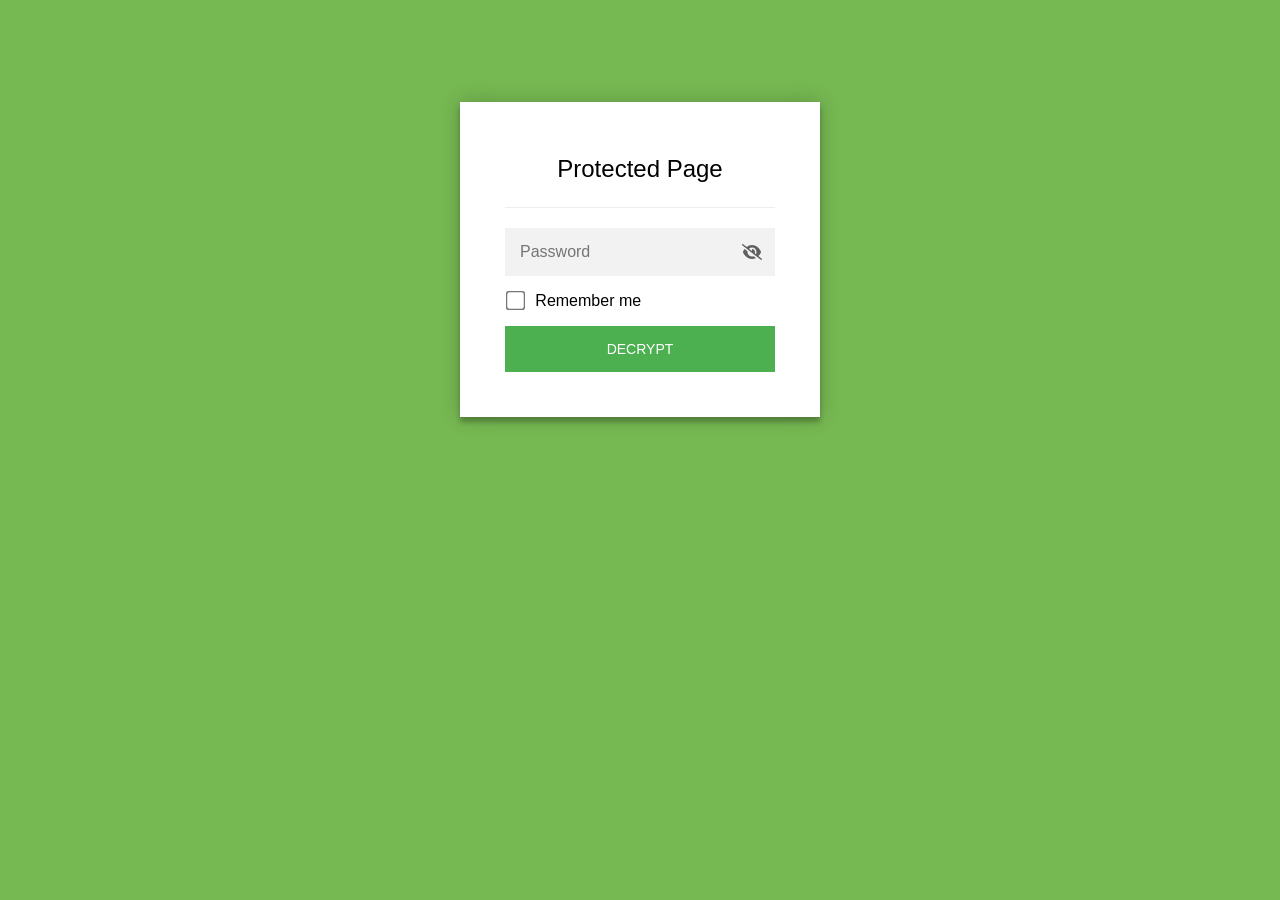
<file: bbwp/bathroom-renovations-lp/index.html>
<!DOCTYPE html>
<html class="staticrypt-html">
    <head>
        <meta charset="utf-8" />
        <title>Protected Page</title>
        <meta name="viewport" content="width=device-width, initial-scale=1" />

        <!-- do not cache this page -->
        <meta http-equiv="cache-control" content="max-age=0" />
        <meta http-equiv="cache-control" content="no-cache" />
        <meta http-equiv="expires" content="0" />
        <meta http-equiv="expires" content="Tue, 01 Jan 1980 1:00:00 GMT" />
        <meta http-equiv="pragma" content="no-cache" />

        <style>
            .staticrypt-hr {
                margin-top: 20px;
                margin-bottom: 20px;
                border: 0;
                border-top: 1px solid #eee;
            }

            .staticrypt-page {
                width: 360px;
                padding: 8% 0 0;
                margin: auto;
                box-sizing: border-box;
            }

            .staticrypt-form {
                position: relative;
                z-index: 1;
                background: #ffffff;
                max-width: 360px;
                margin: 0 auto 100px;
                padding: 45px;
                text-align: center;
                box-shadow: 0 0 20px 0 rgba(0, 0, 0, 0.2), 0 5px 5px 0 rgba(0, 0, 0, 0.24);
            }

            .staticrypt-form input[type="password"],
            input[type="text"] {
                background: inherit;
                border: 0;
                box-sizing: border-box; /* This ensures padding is included in the total width */
                font-size: 14px;
                outline: 0;
                padding: 15px 30px 15px 15px; /* Adjust the padding to ensure there is space for the icon */
                width: 100%;
            }

            .staticrypt-password-container {
                position: relative;
                outline: 0;
                background: #f2f2f2;
                width: 100%;
                border: 0;
                margin: 0 0 15px;
                box-sizing: border-box;
            }

            .staticrypt-toggle-password-visibility {
                cursor: pointer;
                height: 20px;
                opacity: 60%;
                padding: 13px;
                position: absolute;
                right: 0;
                top: 50%;
                transform: translateY(-50%);
                width: 20px;
            }

            .staticrypt-form .staticrypt-decrypt-button {
                text-transform: uppercase;
                outline: 0;
                background: #4CAF50;
                width: 100%;
                border: 0;
                padding: 15px;
                color: #ffffff;
                font-size: 14px;
                cursor: pointer;
            }

            .staticrypt-form .staticrypt-decrypt-button:hover,
            .staticrypt-form .staticrypt-decrypt-button:active,
            .staticrypt-form .staticrypt-decrypt-button:focus {
                background: #4CAF50;
                filter: brightness(92%);
            }

            .staticrypt-html {
                height: 100%;
            }

            .staticrypt-body {
                height: 100%;
                margin: 0;
            }

            .staticrypt-content {
                height: 100%;
                margin-bottom: 1em;
                background: #76B852;
                font-family: "Arial", sans-serif;
                -webkit-font-smoothing: antialiased;
                -moz-osx-font-smoothing: grayscale;
            }

            .staticrypt-instructions {
                margin-top: -1em;
                margin-bottom: 1em;
            }

            .staticrypt-title {
                font-size: 1.5em;
            }

            label.staticrypt-remember {
                display: flex;
                align-items: center;
                margin-bottom: 1em;
            }

            .staticrypt-remember input[type="checkbox"] {
                transform: scale(1.5);
                margin-right: 1em;
            }

            .hidden {
                display: none !important;
            }

            .staticrypt-spinner-container {
                height: 100%;
                display: flex;
                align-items: center;
                justify-content: center;
            }

            .staticrypt-spinner {
                display: inline-block;
                width: 2rem;
                height: 2rem;
                vertical-align: text-bottom;
                border: 0.25em solid gray;
                border-right-color: transparent;
                border-radius: 50%;
                -webkit-animation: spinner-border 0.75s linear infinite;
                animation: spinner-border 0.75s linear infinite;
                animation-duration: 0.75s;
                animation-timing-function: linear;
                animation-delay: 0s;
                animation-iteration-count: infinite;
                animation-direction: normal;
                animation-fill-mode: none;
                animation-play-state: running;
                animation-name: spinner-border;
            }

            @keyframes spinner-border {
                100% {
                    transform: rotate(360deg);
                }
            }

            @media screen and (-webkit-min-device-pixel-ratio: 0) {
                .staticrypt-form input[type="password"],
                input[type="text"] {
                    font-size: 16px;
                }
            }
        </style>
    </head>

    <body class="staticrypt-body">
        <div id="staticrypt_loading" class="staticrypt-spinner-container">
            <div class="staticrypt-spinner"></div>
        </div>

        <div id="staticrypt_content" class="staticrypt-content hidden">
            <div class="staticrypt-page">
                <div class="staticrypt-form">
                    <div class="staticrypt-instructions">
                        <p class="staticrypt-title">Protected Page</p>
                        <p></p>
                    </div>

                    <hr class="staticrypt-hr" />

                    <form id="staticrypt-form" action="#" method="post">
                        <div class="staticrypt-password-container">
                            <input
                                id="staticrypt-password"
                                type="password"
                                name="password"
                                placeholder="Password"
                                autofocus
                            />

                            <img
                                class="staticrypt-toggle-password-visibility"
                                alt="Show password"
                                title="Show password"
                                src="[data-uri]"
                            />
                        </div>

                        <label id="staticrypt-remember-label" class="staticrypt-remember hidden">
                            <input id="staticrypt-remember" type="checkbox" name="remember" />
                            Remember me
                        </label>

                        <input type="submit" class="staticrypt-decrypt-button" value="DECRYPT" />
                    </form>
                </div>
            </div>
        </div>

        <script>
            // these variables will be filled when generating the file - the template format is 'variable_name'
            const staticryptInitiator = ((function(){
  const exports = {};
  const cryptoEngine = ((function(){
  const exports = {};
  const { subtle } = crypto;

const IV_BITS = 16 * 8;
const HEX_BITS = 4;
const ENCRYPTION_ALGO = "AES-CBC";

/**
 * Translates between utf8 encoded hexadecimal strings
 * and Uint8Array bytes.
 */
const HexEncoder = {
    /**
     * hex string -> bytes
     * @param {string} hexString
     * @returns {Uint8Array}
     */
    parse: function (hexString) {
        if (hexString.length % 2 !== 0) throw "Invalid hexString";
        const arrayBuffer = new Uint8Array(hexString.length / 2);

        for (let i = 0; i < hexString.length; i += 2) {
            const byteValue = parseInt(hexString.substring(i, i + 2), 16);
            if (isNaN(byteValue)) {
                throw "Invalid hexString";
            }
            arrayBuffer[i / 2] = byteValue;
        }
        return arrayBuffer;
    },

    /**
     * bytes -> hex string
     * @param {Uint8Array} bytes
     * @returns {string}
     */
    stringify: function (bytes) {
        const hexBytes = [];

        for (let i = 0; i < bytes.length; ++i) {
            let byteString = bytes[i].toString(16);
            if (byteString.length < 2) {
                byteString = "0" + byteString;
            }
            hexBytes.push(byteString);
        }
        return hexBytes.join("");
    },
};

/**
 * Translates between utf8 strings and Uint8Array bytes.
 */
const UTF8Encoder = {
    parse: function (str) {
        return new TextEncoder().encode(str);
    },

    stringify: function (bytes) {
        return new TextDecoder().decode(bytes);
    },
};

/**
 * Salt and encrypt a msg with a password.
 */
async function encrypt(msg, hashedPassword) {
    // Must be 16 bytes, unpredictable, and preferably cryptographically random. However, it need not be secret.
    // https://developer.mozilla.org/en-US/docs/Web/API/SubtleCrypto/encrypt#parameters
    const iv = crypto.getRandomValues(new Uint8Array(IV_BITS / 8));

    const key = await subtle.importKey("raw", HexEncoder.parse(hashedPassword), ENCRYPTION_ALGO, false, ["encrypt"]);

    const encrypted = await subtle.encrypt(
        {
            name: ENCRYPTION_ALGO,
            iv: iv,
        },
        key,
        UTF8Encoder.parse(msg)
    );

    // iv will be 32 hex characters, we prepend it to the ciphertext for use in decryption
    return HexEncoder.stringify(iv) + HexEncoder.stringify(new Uint8Array(encrypted));
}
exports.encrypt = encrypt;

/**
 * Decrypt a salted msg using a password.
 *
 * @param {string} encryptedMsg
 * @param {string} hashedPassword
 * @returns {Promise<string>}
 */
async function decrypt(encryptedMsg, hashedPassword) {
    const ivLength = IV_BITS / HEX_BITS;
    const iv = HexEncoder.parse(encryptedMsg.substring(0, ivLength));
    const encrypted = encryptedMsg.substring(ivLength);

    const key = await subtle.importKey("raw", HexEncoder.parse(hashedPassword), ENCRYPTION_ALGO, false, ["decrypt"]);

    const outBuffer = await subtle.decrypt(
        {
            name: ENCRYPTION_ALGO,
            iv: iv,
        },
        key,
        HexEncoder.parse(encrypted)
    );

    return UTF8Encoder.stringify(new Uint8Array(outBuffer));
}
exports.decrypt = decrypt;

/**
 * Salt and hash the password so it can be stored in localStorage without opening a password reuse vulnerability.
 *
 * @param {string} password
 * @param {string} salt
 * @returns {Promise<string>}
 */
async function hashPassword(password, salt) {
    // we hash the password in multiple steps, each adding more iterations. This is because we used to allow less
    // iterations, so for backward compatibility reasons, we need to support going from that to more iterations.
    let hashedPassword = await hashLegacyRound(password, salt);

    hashedPassword = await hashSecondRound(hashedPassword, salt);

    return hashThirdRound(hashedPassword, salt);
}
exports.hashPassword = hashPassword;

/**
 * This hashes the password with 1k iterations. This is a low number, we need this function to support backwards
 * compatibility.
 *
 * @param {string} password
 * @param {string} salt
 * @returns {Promise<string>}
 */
function hashLegacyRound(password, salt) {
    return pbkdf2(password, salt, 1000, "SHA-1");
}
exports.hashLegacyRound = hashLegacyRound;

/**
 * Add a second round of iterations. This is because we used to use 1k, so for backwards compatibility with
 * remember-me/autodecrypt links, we need to support going from that to more iterations.
 *
 * @param hashedPassword
 * @param salt
 * @returns {Promise<string>}
 */
function hashSecondRound(hashedPassword, salt) {
    return pbkdf2(hashedPassword, salt, 14000, "SHA-256");
}
exports.hashSecondRound = hashSecondRound;

/**
 * Add a third round of iterations to bring total number to 600k. This is because we used to use 1k, then 15k, so for
 * backwards compatibility with remember-me/autodecrypt links, we need to support going from that to more iterations.
 *
 * @param hashedPassword
 * @param salt
 * @returns {Promise<string>}
 */
function hashThirdRound(hashedPassword, salt) {
    return pbkdf2(hashedPassword, salt, 585000, "SHA-256");
}
exports.hashThirdRound = hashThirdRound;

/**
 * Salt and hash the password so it can be stored in localStorage without opening a password reuse vulnerability.
 *
 * @param {string} password
 * @param {string} salt
 * @param {int} iterations
 * @param {string} hashAlgorithm
 * @returns {Promise<string>}
 */
async function pbkdf2(password, salt, iterations, hashAlgorithm) {
    const key = await subtle.importKey("raw", UTF8Encoder.parse(password), "PBKDF2", false, ["deriveBits"]);

    const keyBytes = await subtle.deriveBits(
        {
            name: "PBKDF2",
            hash: hashAlgorithm,
            iterations,
            salt: UTF8Encoder.parse(salt),
        },
        key,
        256
    );

    return HexEncoder.stringify(new Uint8Array(keyBytes));
}

function generateRandomSalt() {
    const bytes = crypto.getRandomValues(new Uint8Array(128 / 8));

    return HexEncoder.stringify(new Uint8Array(bytes));
}
exports.generateRandomSalt = generateRandomSalt;

async function signMessage(hashedPassword, message) {
    const key = await subtle.importKey(
        "raw",
        HexEncoder.parse(hashedPassword),
        {
            name: "HMAC",
            hash: "SHA-256",
        },
        false,
        ["sign"]
    );
    const signature = await subtle.sign("HMAC", key, UTF8Encoder.parse(message));

    return HexEncoder.stringify(new Uint8Array(signature));
}
exports.signMessage = signMessage;

function getRandomAlphanum() {
    const possibleCharacters = "abcdefghijklmnopqrstuvwxyzABCDEFGHIJKLMNOPQRSTUVWXYZ0123456789";

    let byteArray;
    let parsedInt;

    // Keep generating new random bytes until we get a value that falls
    // within a range that can be evenly divided by possibleCharacters.length
    do {
        byteArray = crypto.getRandomValues(new Uint8Array(1));
        // extract the lowest byte to get an int from 0 to 255 (probably unnecessary, since we're only generating 1 byte)
        parsedInt = byteArray[0] & 0xff;
    } while (parsedInt >= 256 - (256 % possibleCharacters.length));

    // Take the modulo of the parsed integer to get a random number between 0 and totalLength - 1
    const randomIndex = parsedInt % possibleCharacters.length;

    return possibleCharacters[randomIndex];
}

/**
 * Generate a random string of a given length.
 *
 * @param {int} length
 * @returns {string}
 */
function generateRandomString(length) {
    let randomString = "";

    for (let i = 0; i < length; i++) {
        randomString += getRandomAlphanum();
    }

    return randomString;
}
exports.generateRandomString = generateRandomString;

  return exports;
})());
const codec = ((function(){
  const exports = {};
  /**
 * Initialize the codec with the provided cryptoEngine - this return functions to encode and decode messages.
 *
 * @param cryptoEngine - the engine to use for encryption / decryption
 */
function init(cryptoEngine) {
    const exports = {};

    /**
     * Top-level function for encoding a message.
     * Includes password hashing, encryption, and signing.
     *
     * @param {string} msg
     * @param {string} password
     * @param {string} salt
     *
     * @returns {string} The encoded text
     */
    async function encode(msg, password, salt) {
        const hashedPassword = await cryptoEngine.hashPassword(password, salt);

        const encrypted = await cryptoEngine.encrypt(msg, hashedPassword);

        // we use the hashed password in the HMAC because this is effectively what will be used a password (so we can store
        // it in localStorage safely, we don't use the clear text password)
        const hmac = await cryptoEngine.signMessage(hashedPassword, encrypted);

        return hmac + encrypted;
    }
    exports.encode = encode;

    /**
     * Encode using a password that has already been hashed. This is useful to encode multiple messages in a row, that way
     * we don't need to hash the password multiple times.
     *
     * @param {string} msg
     * @param {string} hashedPassword
     *
     * @returns {string} The encoded text
     */
    async function encodeWithHashedPassword(msg, hashedPassword) {
        const encrypted = await cryptoEngine.encrypt(msg, hashedPassword);

        // we use the hashed password in the HMAC because this is effectively what will be used a password (so we can store
        // it in localStorage safely, we don't use the clear text password)
        const hmac = await cryptoEngine.signMessage(hashedPassword, encrypted);

        return hmac + encrypted;
    }
    exports.encodeWithHashedPassword = encodeWithHashedPassword;

    /**
     * Top-level function for decoding a message.
     * Includes signature check and decryption.
     *
     * @param {string} signedMsg
     * @param {string} hashedPassword
     * @param {string} salt
     * @param {int} backwardCompatibleAttempt
     * @param {string} originalPassword
     *
     * @returns {Object} {success: true, decoded: string} | {success: false, message: string}
     */
    async function decode(signedMsg, hashedPassword, salt, backwardCompatibleAttempt = 0, originalPassword = "") {
        const encryptedHMAC = signedMsg.substring(0, 64);
        const encryptedMsg = signedMsg.substring(64);
        const decryptedHMAC = await cryptoEngine.signMessage(hashedPassword, encryptedMsg);

        if (decryptedHMAC !== encryptedHMAC) {
            // we have been raising the number of iterations in the hashing algorithm multiple times, so to support the old
            // remember-me/autodecrypt links we need to try bringing the old hashes up to speed.
            originalPassword = originalPassword || hashedPassword;
            if (backwardCompatibleAttempt === 0) {
                const updatedHashedPassword = await cryptoEngine.hashThirdRound(originalPassword, salt);

                return decode(signedMsg, updatedHashedPassword, salt, backwardCompatibleAttempt + 1, originalPassword);
            }
            if (backwardCompatibleAttempt === 1) {
                let updatedHashedPassword = await cryptoEngine.hashSecondRound(originalPassword, salt);
                updatedHashedPassword = await cryptoEngine.hashThirdRound(updatedHashedPassword, salt);

                return decode(signedMsg, updatedHashedPassword, salt, backwardCompatibleAttempt + 1, originalPassword);
            }

            return { success: false, message: "Signature mismatch" };
        }

        return {
            success: true,
            decoded: await cryptoEngine.decrypt(encryptedMsg, hashedPassword),
        };
    }
    exports.decode = decode;

    return exports;
}
exports.init = init;

  return exports;
})());
const decode = codec.init(cryptoEngine).decode;

/**
 * Initialize the staticrypt module, that exposes functions callbable by the password_template.
 *
 * @param {{
 *  staticryptEncryptedMsgUniqueVariableName: string,
 *  isRememberEnabled: boolean,
 *  rememberDurationInDays: number,
 *  staticryptSaltUniqueVariableName: string,
 * }} staticryptConfig - object of data that is stored on the password_template at encryption time.
 *
 * @param {{
 *  rememberExpirationKey: string,
 *  rememberPassphraseKey: string,
 *  replaceHtmlCallback: function,
 *  clearLocalStorageCallback: function,
 * }} templateConfig - object of data that can be configured by a custom password_template.
 */
function init(staticryptConfig, templateConfig) {
    const exports = {};

    /**
     * Decrypt our encrypted page, replace the whole HTML.
     *
     * @param {string} hashedPassword
     * @returns {Promise<boolean>}
     */
    async function decryptAndReplaceHtml(hashedPassword) {
        const { staticryptEncryptedMsgUniqueVariableName, staticryptSaltUniqueVariableName } = staticryptConfig;
        const { replaceHtmlCallback } = templateConfig;

        const result = await decode(
            staticryptEncryptedMsgUniqueVariableName,
            hashedPassword,
            staticryptSaltUniqueVariableName
        );
        if (!result.success) {
            return false;
        }
        const plainHTML = result.decoded;

        // if the user configured a callback call it, otherwise just replace the whole HTML
        if (typeof replaceHtmlCallback === "function") {
            replaceHtmlCallback(plainHTML);
        } else {
            document.write(plainHTML);
            document.close();
        }

        return true;
    }

    /**
     * Attempt to decrypt the page and replace the whole HTML.
     *
     * @param {string} password
     * @param {boolean} isRememberChecked
     *
     * @returns {Promise<{isSuccessful: boolean, hashedPassword?: string}>} - we return an object, so that if we want to
     *   expose more information in the future we can do it without breaking the password_template
     */
    async function handleDecryptionOfPage(password, isRememberChecked) {
        const { staticryptSaltUniqueVariableName } = staticryptConfig;

        // decrypt and replace the whole page
        const hashedPassword = await cryptoEngine.hashPassword(password, staticryptSaltUniqueVariableName);
        return handleDecryptionOfPageFromHash(hashedPassword, isRememberChecked);
    }
    exports.handleDecryptionOfPage = handleDecryptionOfPage;

    async function handleDecryptionOfPageFromHash(hashedPassword, isRememberChecked) {
        const { isRememberEnabled, rememberDurationInDays } = staticryptConfig;
        const { rememberExpirationKey, rememberPassphraseKey } = templateConfig;

        const isDecryptionSuccessful = await decryptAndReplaceHtml(hashedPassword);

        if (!isDecryptionSuccessful) {
            return {
                isSuccessful: false,
                hashedPassword,
            };
        }

        // remember the hashedPassword and set its expiration if necessary
        if (isRememberEnabled && isRememberChecked) {
            window.localStorage.setItem(rememberPassphraseKey, hashedPassword);

            // set the expiration if the duration isn't 0 (meaning no expiration)
            if (rememberDurationInDays > 0) {
                window.localStorage.setItem(
                    rememberExpirationKey,
                    (new Date().getTime() + rememberDurationInDays * 24 * 60 * 60 * 1000).toString()
                );
            }
        }

        return {
            isSuccessful: true,
            hashedPassword,
        };
    }
    exports.handleDecryptionOfPageFromHash = handleDecryptionOfPageFromHash;

    /**
     * Clear localstorage from staticrypt related values
     */
    function clearLocalStorage() {
        const { clearLocalStorageCallback, rememberExpirationKey, rememberPassphraseKey } = templateConfig;

        if (typeof clearLocalStorageCallback === "function") {
            clearLocalStorageCallback();
        } else {
            localStorage.removeItem(rememberPassphraseKey);
            localStorage.removeItem(rememberExpirationKey);
        }
    }

    async function handleDecryptOnLoad() {
        let isSuccessful = await decryptOnLoadFromUrl();

        if (!isSuccessful) {
            isSuccessful = await decryptOnLoadFromRememberMe();
        }

        return { isSuccessful };
    }
    exports.handleDecryptOnLoad = handleDecryptOnLoad;

    /**
     * Clear storage if we are logging out
     *
     * @returns {boolean} - whether we logged out
     */
    function logoutIfNeeded() {
        const logoutKey = "staticrypt_logout";

        // handle logout through query param
        const queryParams = new URLSearchParams(window.location.search);
        if (queryParams.has(logoutKey)) {
            clearLocalStorage();
            return true;
        }

        // handle logout through URL fragment
        const hash = window.location.hash.substring(1);
        if (hash.includes(logoutKey)) {
            clearLocalStorage();
            return true;
        }

        return false;
    }

    /**
     * To be called on load: check if we want to try to decrypt and replace the HTML with the decrypted content, and
     * try to do it if needed.
     *
     * @returns {Promise<boolean>} true if we derypted and replaced the whole page, false otherwise
     */
    async function decryptOnLoadFromRememberMe() {
        const { rememberDurationInDays } = staticryptConfig;
        const { rememberExpirationKey, rememberPassphraseKey } = templateConfig;

        // if we are login out, terminate
        if (logoutIfNeeded()) {
            return false;
        }

        // if there is expiration configured, check if we're not beyond the expiration
        if (rememberDurationInDays && rememberDurationInDays > 0) {
            const expiration = localStorage.getItem(rememberExpirationKey),
                isExpired = expiration && new Date().getTime() > parseInt(expiration);

            if (isExpired) {
                clearLocalStorage();
                return false;
            }
        }

        const hashedPassword = localStorage.getItem(rememberPassphraseKey);

        if (hashedPassword) {
            // try to decrypt
            const isDecryptionSuccessful = await decryptAndReplaceHtml(hashedPassword);

            // if the decryption is unsuccessful the password might be wrong - silently clear the saved data and let
            // the user fill the password form again
            if (!isDecryptionSuccessful) {
                clearLocalStorage();
                return false;
            }

            return true;
        }

        return false;
    }

    async function decryptOnLoadFromUrl() {
        const passwordKey = "staticrypt_pwd";
        const rememberMeKey = "remember_me";

        // try to get the password from the query param (for backward compatibility - we now want to avoid this method,
        // since it sends the hashed password to the server which isn't needed)
        const queryParams = new URLSearchParams(window.location.search);
        const hashedPasswordQuery = queryParams.get(passwordKey);
        const rememberMeQuery = queryParams.get(rememberMeKey);

        const urlFragment = window.location.hash.substring(1);
        // get the password from the url fragment
        const hashedPasswordRegexMatch = urlFragment.match(new RegExp(passwordKey + "=([^&]*)"));
        const hashedPasswordFragment = hashedPasswordRegexMatch ? hashedPasswordRegexMatch[1] : null;
        const rememberMeFragment = urlFragment.includes(rememberMeKey);

        const hashedPassword = hashedPasswordFragment || hashedPasswordQuery;
        const rememberMe = rememberMeFragment || rememberMeQuery;

        if (hashedPassword) {
            return handleDecryptionOfPageFromHash(hashedPassword, rememberMe);
        }

        return false;
    }

    return exports;
}
exports.init = init;

  return exports;
})());
            const templateError = "Bad password!",
                templateToggleAltShow = "Show password",
                templateToggleAltHide = "Hide password",
                isRememberEnabled = true,
                staticryptConfig = {"staticryptEncryptedMsgUniqueVariableName":"[base64]","isRememberEnabled":true,"rememberDurationInDays":0,"staticryptSaltUniqueVariableName":"3dbc40a86959dff4a6ea39ab07e48f32"};

            // you can edit these values to customize some of the behavior of StatiCrypt
            const templateConfig = {
                rememberExpirationKey: "staticrypt_expiration",
                rememberPassphraseKey: "staticrypt_passphrase",
                replaceHtmlCallback: null,
                clearLocalStorageCallback: null,
            };

            // init the staticrypt engine
            const staticrypt = staticryptInitiator.init(staticryptConfig, templateConfig);

            // try to automatically decrypt on load if there is a saved password
            window.onload = async function () {
                const { isSuccessful } = await staticrypt.handleDecryptOnLoad();

                // if we didn't decrypt anything on load, show the password prompt. Otherwise the content has already been
                // replaced, no need to do anything
                if (!isSuccessful) {
                    // hide loading screen
                    document.getElementById("staticrypt_loading").classList.add("hidden");
                    document.getElementById("staticrypt_content").classList.remove("hidden");
                    document.getElementById("staticrypt-password").focus();

                    // show the remember me checkbox
                    if (isRememberEnabled) {
                        document.getElementById("staticrypt-remember-label").classList.remove("hidden");
                    }
                }
            };

            // toggle password visibility
            const toggleIcon = document.querySelector(".staticrypt-toggle-password-visibility");
            // these two icons are coming from FontAwesome
            const imgSrcEyeClosed =
                "[data-uri]";
            const imgSrcEyeOpened =
                "[data-uri]";
            toggleIcon.addEventListener("click", function () {
                const passwordInput = document.getElementById("staticrypt-password");
                if (passwordInput.type === "password") {
                    passwordInput.type = "text";
                    toggleIcon.src = imgSrcEyeOpened;
                    toggleIcon.alt = templateToggleAltHide;
                    toggleIcon.title = templateToggleAltHide;
                } else {
                    passwordInput.type = "password";
                    toggleIcon.src = imgSrcEyeClosed;
                    toggleIcon.alt = templateToggleAltShow;
                    toggleIcon.title = templateToggleAltShow;
                }
            });

            // handle password form submission
            document.getElementById("staticrypt-form").addEventListener("submit", async function (e) {
                e.preventDefault();

                const password = document.getElementById("staticrypt-password").value,
                    isRememberChecked = document.getElementById("staticrypt-remember").checked;

                const { isSuccessful } = await staticrypt.handleDecryptionOfPage(password, isRememberChecked);

                if (!isSuccessful) {
                    alert(templateError);
                }
            });
        </script>
    </body>
</html>
</file>
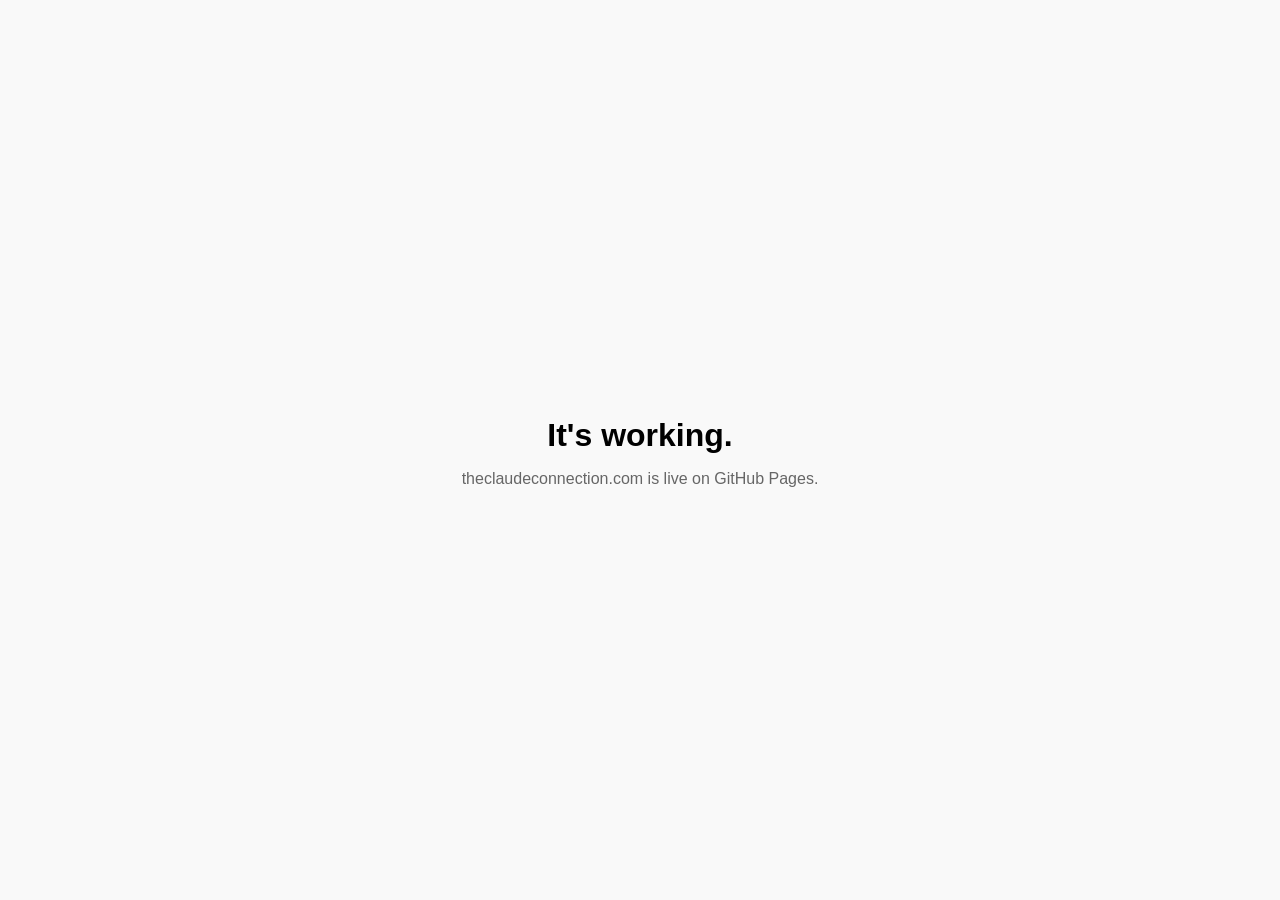
<file: hello.html>
<!DOCTYPE html>
<html lang="en">
<head>
  <meta charset="UTF-8">
  <meta name="viewport" content="width=device-width, initial-scale=1.0">
  <title>Hello — TheClaudeConnection</title>
  <style>
    body { font-family: sans-serif; display: flex; align-items: center; justify-content: center; height: 100vh; margin: 0; background: #f9f9f9; }
    .box { text-align: center; }
    h1 { font-size: 2rem; margin-bottom: 0.5rem; }
    p { color: #666; }
  </style>
</head>
<body>
  <div class="box">
    <h1>It's working.</h1>
    <p>theclaudeconnection.com is live on GitHub Pages.</p>
  </div>
</body>
</html>
</file>
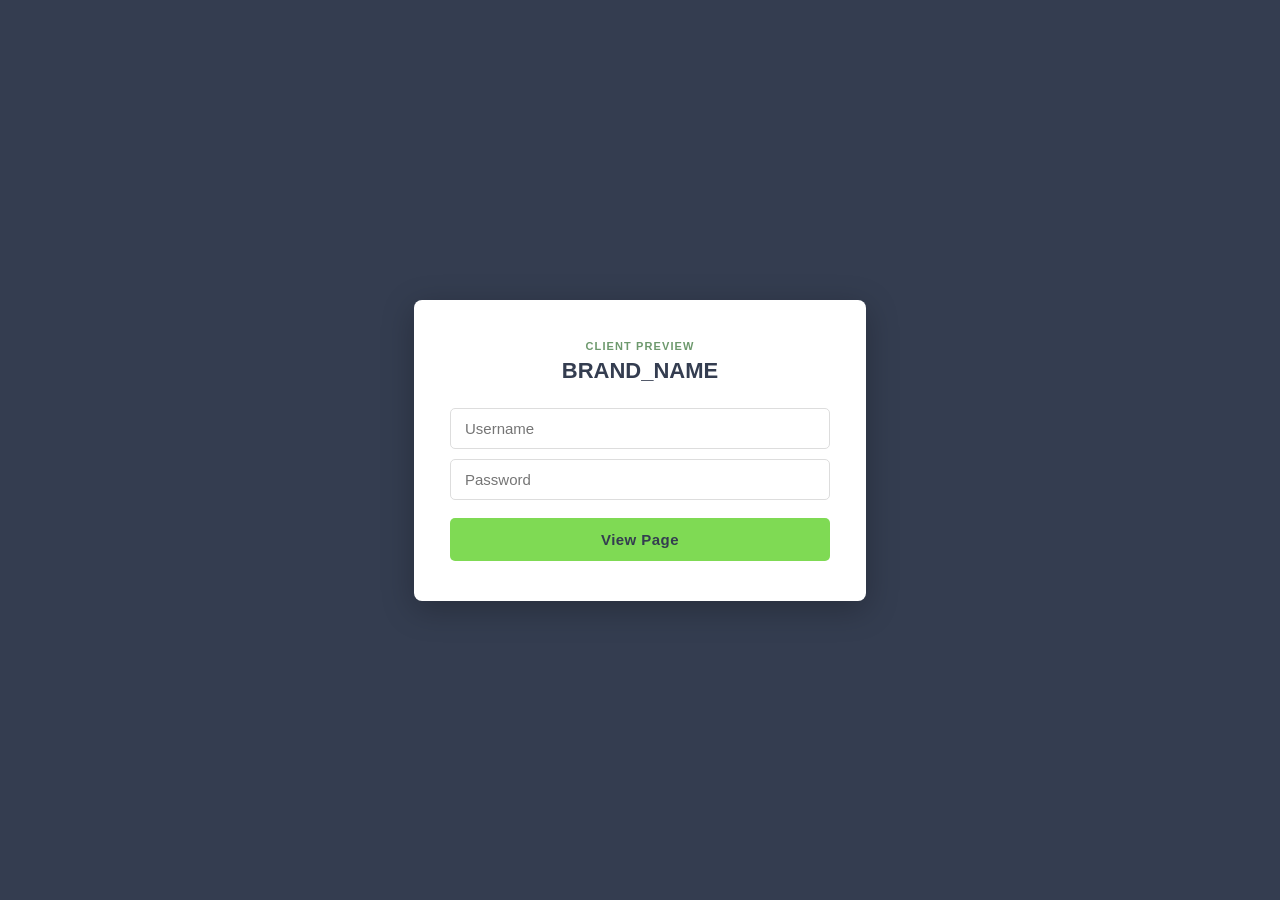
<file: _templates/annotation-tool/login-wall.html>
<!--
  ANNOTATION TOOL — LOGIN WALL SNIPPET
  =====================================
  Inject this block immediately after <body> in the target index.html.
  Then add the script tag before </body>:
    <script src="js/annotations.js?v=1"></script>

  Replace these four placeholders before using:
    BRAND_NAME         → e.g. "Acme Renovations"
    CLIENT_USERNAME    → e.g. "John"   (the client's login name)
    REVIEWER_USERNAME  → e.g. "Ange"  (your login name — leave as Ange unless changed)
    SHARED_PASSWORD    → e.g. "AcmeRenovations2024"
-->

  <!-- ============ PREVIEW LOGIN WALL ============ -->
  <div id="login-wall" style="
    position:fixed;inset:0;z-index:99999;
    background:#343D50;
    display:flex;align-items:center;justify-content:center;
    font-family:'Roboto',sans-serif;
  ">
    <div style="
      background:#fff;border-radius:8px;padding:40px 36px;
      width:100%;max-width:380px;box-shadow:0 8px 32px rgba(0,0,0,.25);
      text-align:center;
    ">
      <p style="margin:0 0 6px;font-size:11px;letter-spacing:.1em;text-transform:uppercase;color:#6D996D;font-weight:600;">Client Preview</p>
      <h2 style="margin:0 0 24px;font-size:22px;color:#343D50;font-weight:700;">BRAND_NAME</h2>
      <div id="login-error" style="display:none;color:#c0392b;font-size:13px;margin-bottom:12px;">Incorrect username or password.</div>
      <input id="lw-user" type="text" placeholder="Username" autocomplete="username" style="
        width:100%;box-sizing:border-box;padding:11px 14px;
        border:1.5px solid #ddd;border-radius:5px;font-size:15px;
        margin-bottom:10px;outline:none;
      ">
      <input id="lw-pass" type="password" placeholder="Password" autocomplete="current-password" style="
        width:100%;box-sizing:border-box;padding:11px 14px;
        border:1.5px solid #ddd;border-radius:5px;font-size:15px;
        margin-bottom:18px;outline:none;
      ">
      <button onclick="lwSubmit()" style="
        width:100%;padding:13px;background:#7FDA54;border:none;
        border-radius:5px;font-size:15px;font-weight:700;
        color:#343D50;cursor:pointer;letter-spacing:.03em;
      ">View Page</button>
    </div>
  </div>

  <script>
    (function(){
      if(sessionStorage.getItem('lw_auth')==='1'&&sessionStorage.getItem('lw_user')){
        document.getElementById('login-wall').style.display='none';
      } else {
        sessionStorage.removeItem('lw_auth');
      }
      document.getElementById('lw-pass').addEventListener('keydown',function(e){
        if(e.key==='Enter') lwSubmit();
      });
    })();
    function lwSubmit(){
      var u=document.getElementById('lw-user').value.trim();
      var p=document.getElementById('lw-pass').value;
      var valid=(u==='CLIENT_USERNAME'&&p==='SHARED_PASSWORD')
             ||(u==='REVIEWER_USERNAME'&&p==='SHARED_PASSWORD');
      if(valid){
        sessionStorage.setItem('lw_auth','1');
        sessionStorage.setItem('lw_user',u);
        document.getElementById('login-wall').style.display='none';
      } else {
        document.getElementById('login-error').style.display='block';
      }
    }
  </script>
</file>
